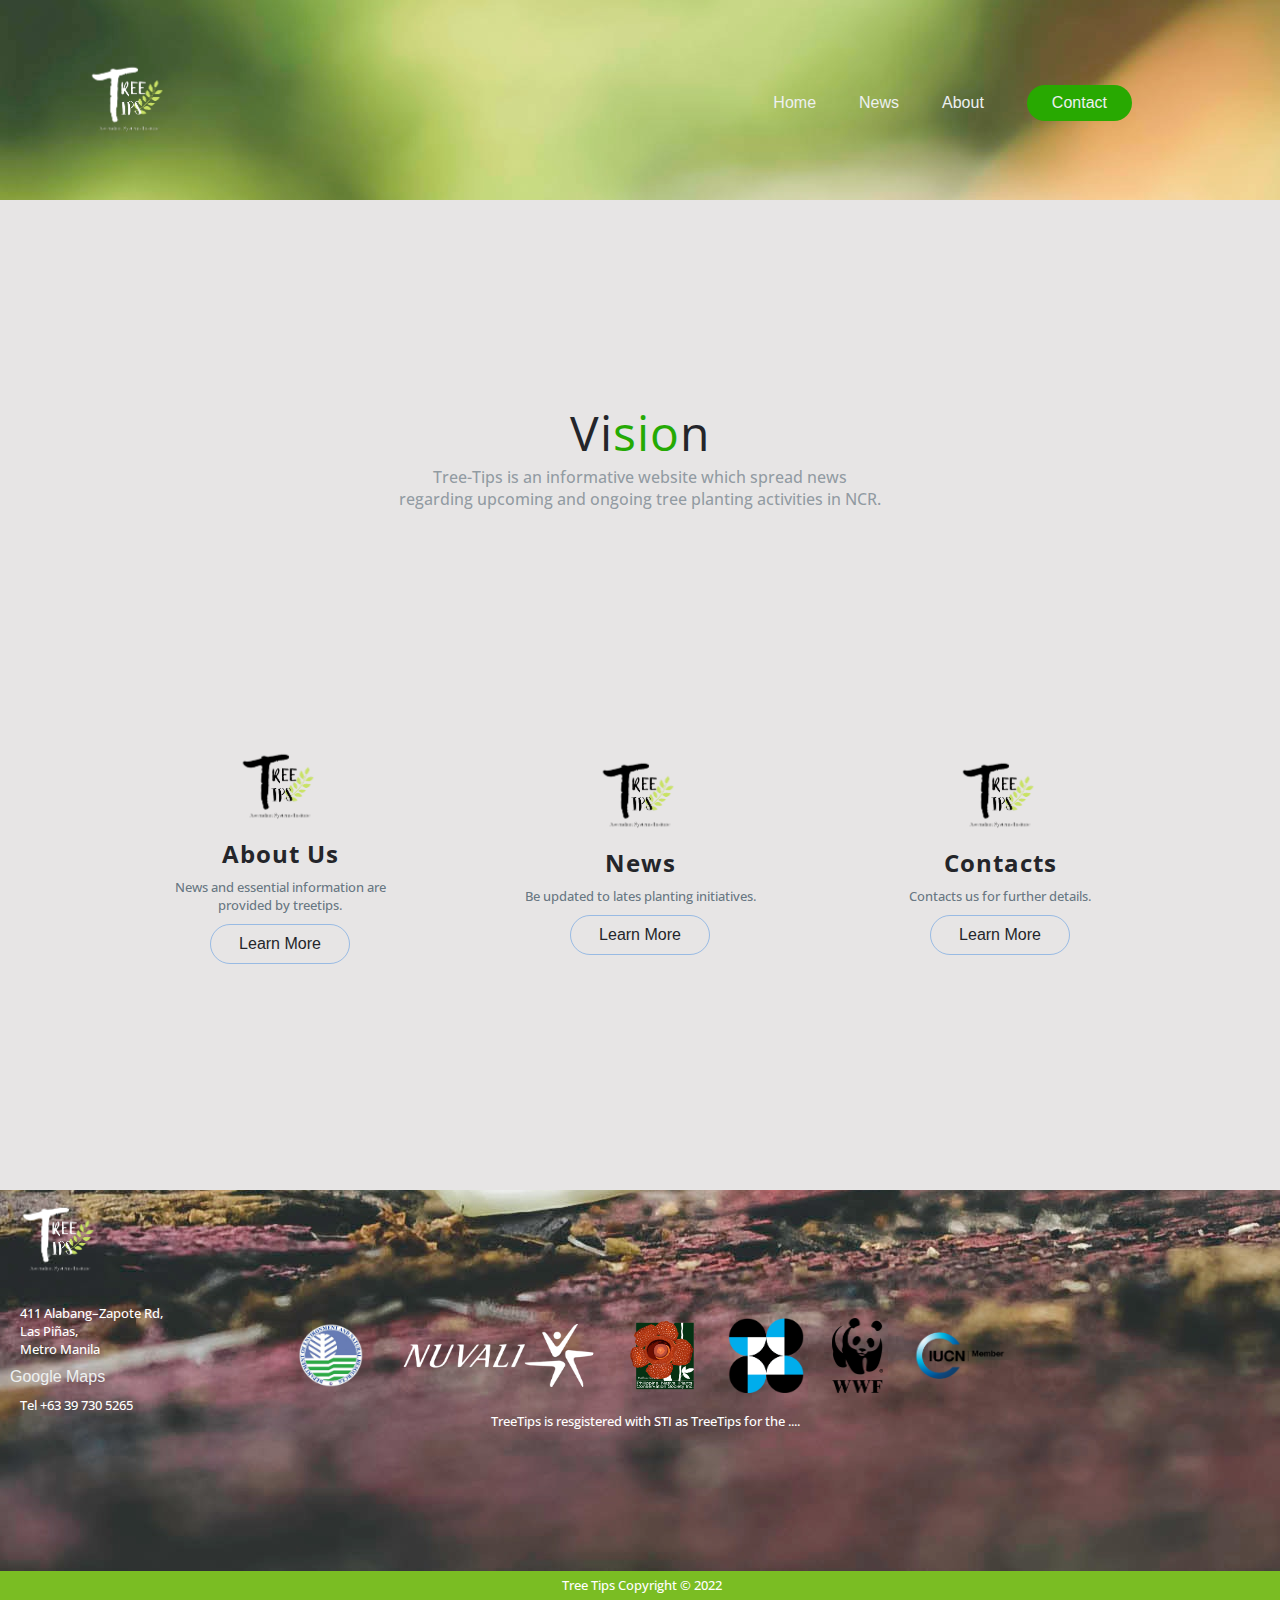
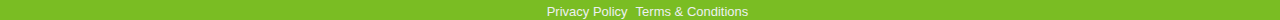
<file: COMPROG 2 iLS(ver 1.4)/index.html>
<!DOCTYPE html>
<html lang="en">
<head>
    <link rel="stylesheet" href="index.css">
    <meta charset="UTF-8">
    <meta http-equiv="X-UA-Compatible" content="IE=edge">
    <meta name="viewport" content="width=device-width, initial-scale=1.0">
    <title >treetips</title>
</head>
<body>
     <!--The header below serves as the navigation panel of the website, the code works when you click on each
    nav links-->
    <header>
        <img class="banner" src="img/tree_tips(trnsprnt-wht).png" alt="ASI">
        <nav>
            <ul class="nav_links">
                <li><a href="index.html">Home</a></li>
                <li><a href="news.html">News</a></li>
                <li><a href="about.html">About</a></li>
                <li><a href="contacts.html"><button>Contact</button></a></li>
            </ul> 
        </nav>
    </header>
    <!--The code below has multiple functionality, -->
    <article>
        <section class="services">
            <div class="s-header">
                <h1>Vi<font color="25aa04">sio</font>n</h1>
                <p>Tree-Tips is an informative website which spread news <br>
                    regarding upcoming and ongoing tree planting activities in NCR.</p>
            </div>

            <div class="s-box-container">
                <div class="s-box">
                    <div class="bar"></div>
                    <img src="img/tree_trips(transparent).png" alt="ASI">
                    <h1>About Us</h1>
                    <p>News and essential information are provided by treetips.</p>
                    <a href="about.html" class="s-btn">Learn More</a>
                </div>

                <div class="s-box">
                    <div class="bar"></div>
                    <img src="img/tree_trips(transparent).png" alt="ASI">
                    <h1>News</h1>
                    <p>Be updated to lates planting initiatives.</p>
                    <a href="news.html" class="s-btn">Learn More</a>
                </div>

                <div class="s-box">
                    <div class="bar"></div>
                    <img src="img/tree_trips(transparent).png" alt="ASI">
                    <h1>Contacts</h1>
                    <p>Contacts us for further details.</p>
                    <a href="contacts.html" class="s-btn">Learn More</a>
                </div>
            </div>

        </section>
    </article>
  
    <footer>
        <div class="contents">
            <img src="img/tree_tips(trnsprnt-wht).png" alt="ASI" height="100px" width="100px">
            <P>411 Alabang–Zapote Rd, <br>
                Las Piñas, <br>
                Metro Manila 
            </P>
            <a href="https://goo.gl/maps/QP7eUAKwJDHo1fxz7">Google Maps</a>
            <p>
                Tel  +63 39 730 5265
            </p>
            <div class="center">
                <ul>    
                    <li><a href="https://www.denr.gov.ph/" target="_blank"><img src="img/DENR.png" alt="denr" height="75px"></a></li>
                    <li><a href="https://www.nuvali.ph/explore/tree-planting/" target="_blank"><img src="img/Nuvali-Option-2-Reverse-Landscape.png" alt="nuvali" height="75px"></a></li>
                    <li><a href="https://www.pnpcsi.org/" target="_blank"><img src="img/PNPCSI-Logo-e1625372623872.png" alt="pnpcsi" height="75px"></a></li>
                    <li><a href="https://www.dost.gov.ph/" target="_blank"><img src="img/DOST_WITH_TEXT.png" alt="dost" height="75px"></a></li>
                    <li><a href="https://www.worldwildlife.org/" target="_blank"><img src="img/WWF-logo-E1BB2CA712-seeklogo.com.png" alt="worldwildlife" height="75px"></a></li>
                    <li><a href="https://www.iucn.org/" target="_blank"><img src="img/iucn-member-logo-01.png" alt="iucn" height="75px" ></a></li>
                </ul>
                <p>TreeTips is resgistered with STI as TreeTips for the ....</p>
            </div>
        </div>

        <div class="extra">
            <section>
                <p>Tree Tips Copyright © 2022</p>
                <ul>
                    <li><a href="privacy_policy.html">Privacy Policy</a></li>
                    <li><a href="terms_&_conditions.html">Terms & Conditions</a></li>
                </ul>
            </section>
        </div>
    </footer>
    
    
</body>
</html>

<!--margin gives space to text and more while padding gives space to every item in a web-->
</file>
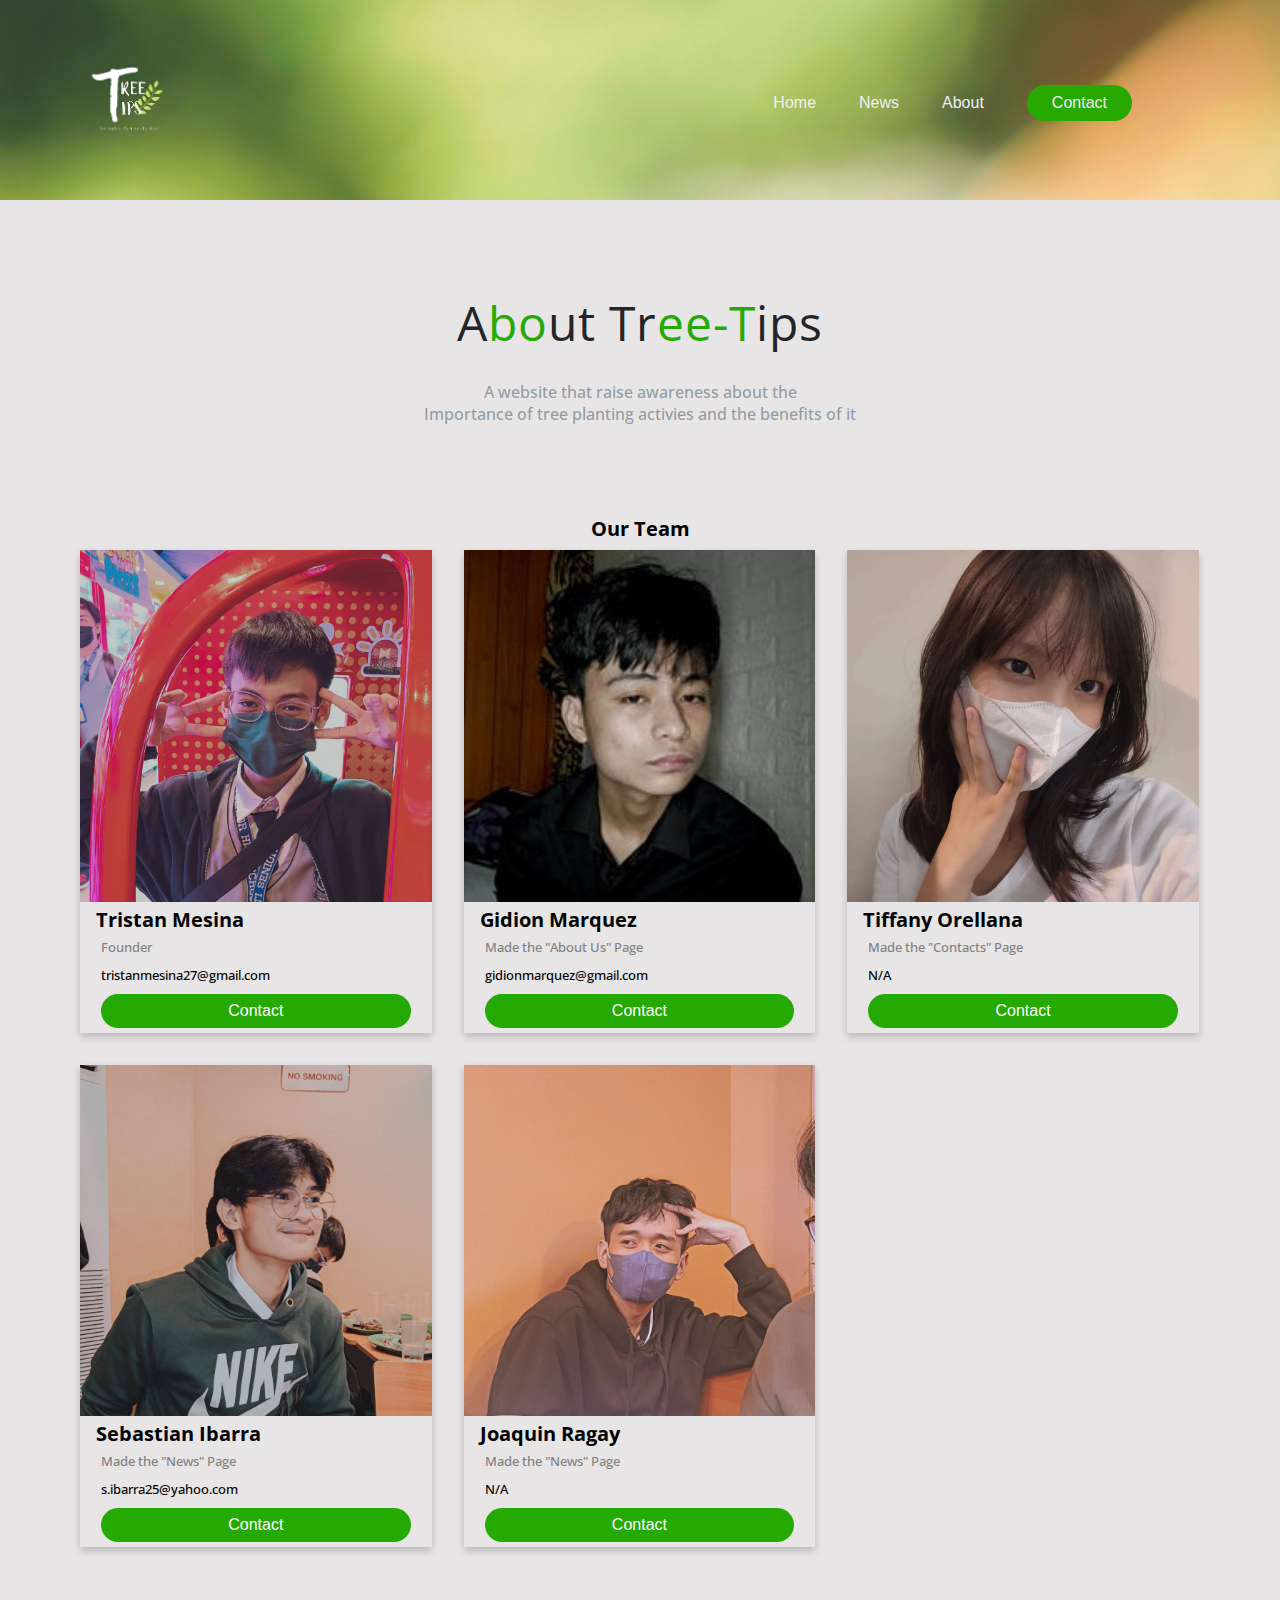
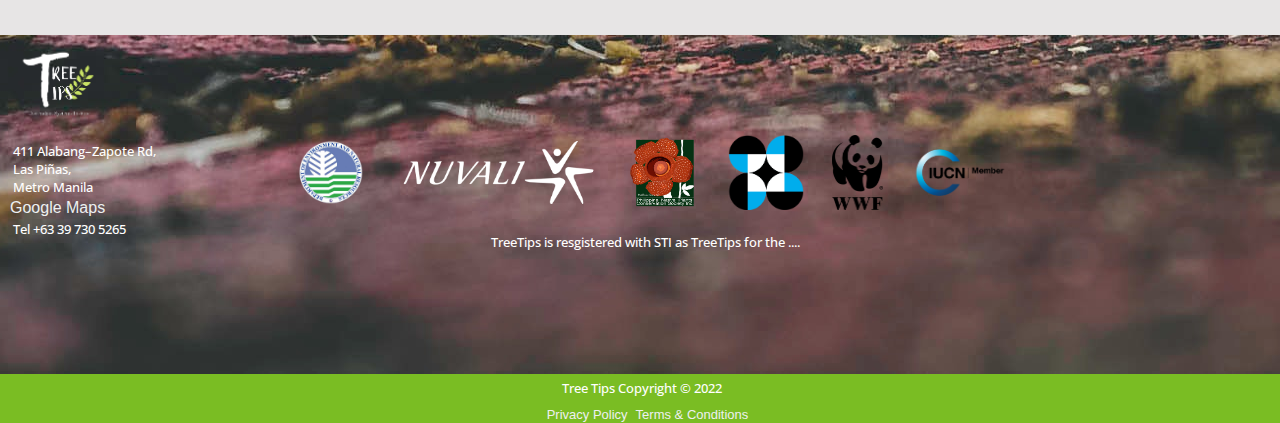
<file: COMPROG 2 iLS(ver 1.4)/about.html>
<!DOCTYPE html>
<html lang="en">
<head>
    <link rel="stylesheet" href="index.css">
    <link rel="stylesheet" href="about.css">
    <meta charset="UTF-8">
    <meta http-equiv="X-UA-Compatible" content="IE=edge">
    <meta name="viewport" content="width=device-width, initial-scale=1.0">
    <title >treetips.com/about/</title>
</head>
<body>
     <!--The header below serves as the navigation panel of the website, the code works when you click on each
    nav links-->
    <header>
        <img class="banner" src="img/tree_tips(trnsprnt-wht).png" alt="ASI">
        <nav>
            <ul class="nav_links">
                <li><a href="index.html">Home</a></li>
                <li><a href="news.html">News</a></li>
                <li><a href="about.html">About</a></li>
                <li><a href="contacts.html"><button>Contact</button></a></li>
            </ul> 
        </nav>
    </header>
    
    <div class="about-section">
        <h1>A<font color="25aa04">bo</font>ut Tr<font color="25aa04">ee-T</font>ips</h1>
        <p>A website that raise awareness about the</br> Importance of tree planting activies and the benefits of it</p>
    </div>

    
    <div class="row">
        <h2 style="text-align:center">Our Team</h2>
        <div class="column">

            <div class="card">

                <img src="img/about/tristan.jpg" alt="Tristan" style="width:100%">
                <div class="container">
                    <h2>Tristan Mesina</h2>
                    <p class="title">Founder</p>
                    <p>tristanmesina27@gmail.com</p>
                    <p><button class="button">Contact</button></p>

                </div>
            </div>
        </div>

        <div class="column">
            <div class="card">
                <img src="img/about/gid.jpg" alt="Gid" style="width:100%">
                <div class="container">
                    <h2>Gidion Marquez</h2>
                    <p class="title">Made the "About Us" Page</p>
                    <p>gidionmarquez@gmail.com</p>
                    <p><button class="button">Contact</button></p>
                </div>
            </div>
        </div>

        <div class="column">
            <div class="card">
                <img src="img/about/fany.jpg" alt="Tiffany" style="width:100%">
                <div class="container">
                    <h2>Tiffany Orellana</h2>
                    <p class="title">Made the "Contacts" Page</p>
                    <p>N/A</p>
                    <p><button class="button">Contact</button></p>
                </div>
            </div>
        </div>

        <div class="column">
            <div class="card">
                <img src="img/about/seb.jpg" alt="Sebastian" style="width:100%">
                <div class="container">
                    <h2>Sebastian Ibarra</h2>
                    <p class="title">Made the "News" Page</p>
                    <p>s.ibarra25@yahoo.com</p>
                    <p><button class="button">Contact</button></p>
                </div>
            </div>
        </div>

        <div class="column">
            <div class="card">
                <img src="img/about/joaquin.jpg" alt="Joaquin" style="width:100%">
                <div class="container">
                    <h2>Joaquin Ragay</h2>
                    <p class="title">Made the "News" Page</p>
                    <p>N/A</p>
                    <p><button class="button">Contact</button></p>
                </div>
            </div>
        </div>

    </div>
    
    <footer>
        <div class="contents">
            <img src="img/tree_tips(trnsprnt-wht).png" alt="ASI" height="100px" width="100px">
            <P>411 Alabang–Zapote Rd, <br>
                Las Piñas, <br>
                Metro Manila 
            </P>
            <a href="https://goo.gl/maps/QP7eUAKwJDHo1fxz7">Google Maps</a>
            <p>
                Tel  +63 39 730 5265
            </p>
            <div class="center">
                <ul>    
                    <li><a href="https://www.denr.gov.ph/" target="_blank"><img src="img/DENR.png" alt="denr" height="75px"></a></li>
                    <li><a href="https://www.nuvali.ph/explore/tree-planting/" target="_blank"><img src="img/Nuvali-Option-2-Reverse-Landscape.png" alt="nuvali" height="75px"></a></li>
                    <li><a href="https://www.pnpcsi.org/" target="_blank"><img src="img/PNPCSI-Logo-e1625372623872.png" alt="pnpcsi" height="75px"></a></li>
                    <li><a href="https://www.dost.gov.ph/" target="_blank"><img src="img/DOST_WITH_TEXT.png" alt="dost" height="75px"></a></li>
                    <li><a href="https://www.worldwildlife.org/" target="_blank"><img src="img/WWF-logo-E1BB2CA712-seeklogo.com.png" alt="worldwildlife" height="75px"></a></li>
                    <li><a href="https://www.iucn.org/" target="_blank"><img src="img/iucn-member-logo-01.png" alt="iucn" height="75px" ></a></li>
                </ul>
                <p>TreeTips is resgistered with STI as TreeTips for the ....</p>
            </div>
        </div>

        <div class="extra">
            <section>
                <p>Tree Tips Copyright © 2022</p>
                <ul>
                    <li><a href="privacy_policy.html">Privacy Policy</a></li>
                    <li><a href="terms_&_conditions.html">Terms & Conditions</a></li>
                </ul>
            </section>
        </div>
    </footer>
    
</body>
</html>
</file>
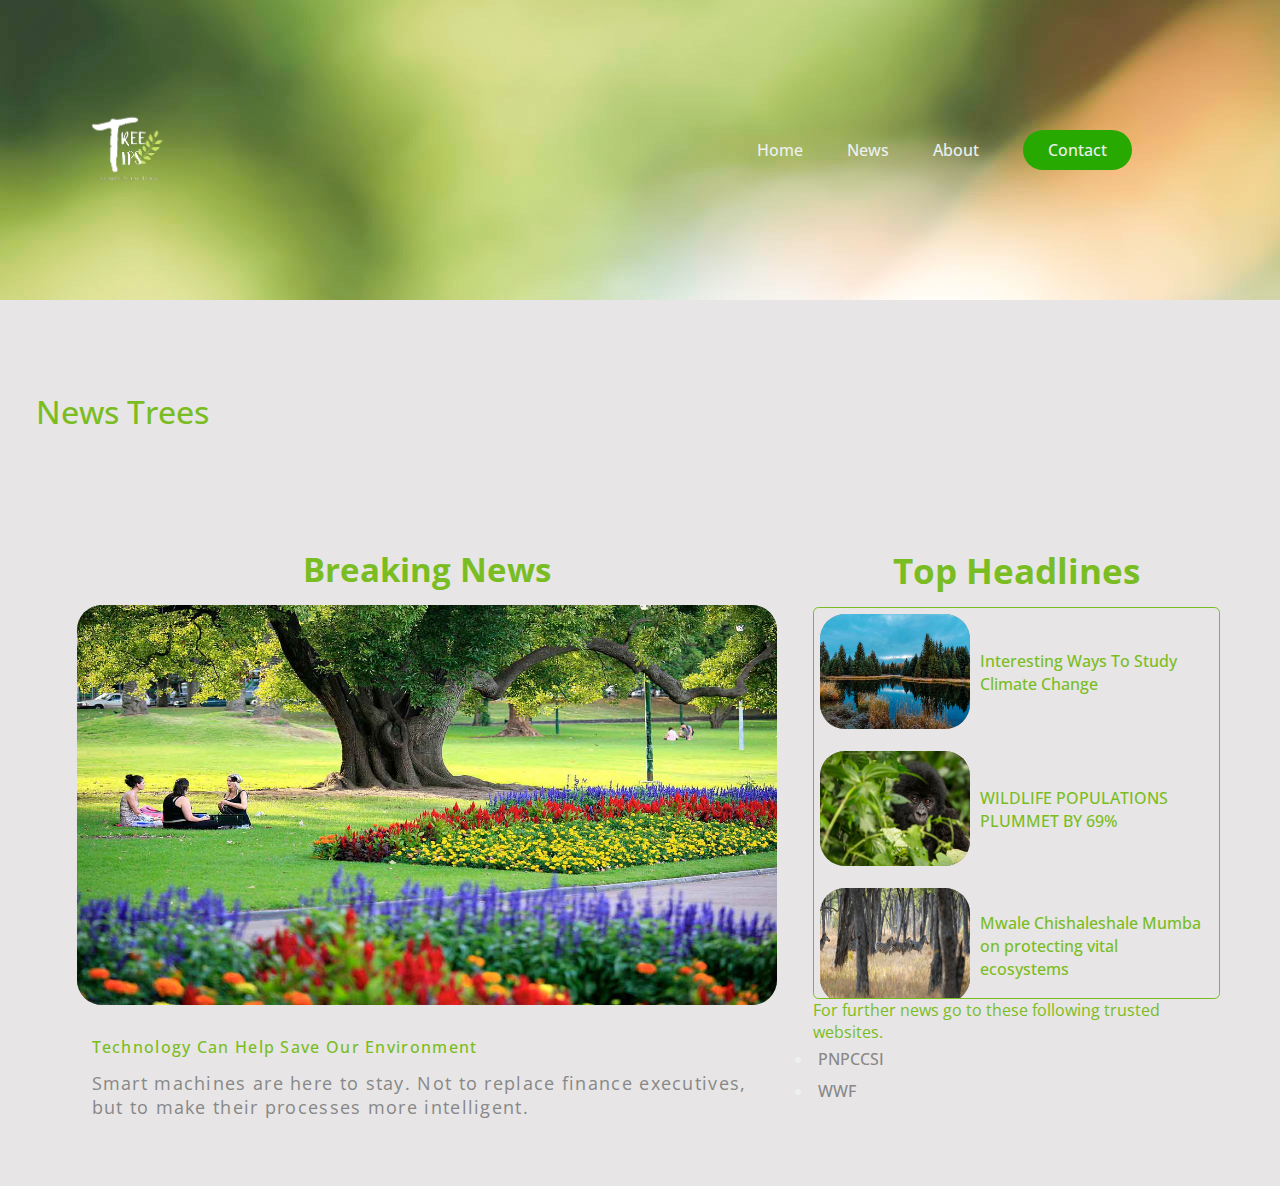
<file: COMPROG 2 iLS(ver 1.4)/news.html>
<!DOCTYPE html>
<html lang="en">
<head>
    <link rel="stylesheet" href="news.css">
    <meta charset="UTF-8">
    <meta http-equiv="X-UA-Compatible" content="IE=edge">
    <meta name="viewport" content="width=device-width, initial-scale=1.0">
    <title >treetips/news</title>
</head>
<body>
     <!--The header below serves as the navigation panel of the website, the code works when you click on each
    nav links-->
    <header>
        <img class="banner" src="img/tree_tips(trnsprnt-wht).png" alt="ASI">
        <nav>
            <ul class="nav_links">
                <li><a href="index.html">Home</a></li>
                <li><a href="news.html">News</a></li>
                <li><a href="about.html">About</a></li>
                <li><a href="contacts.html"><button>Contact</button></a></li>
            </ul> 
        </nav>
    </header>
    
    <!--This script tag serves to link news.js to news.html-->
    <script src="news.js"></script>
    
    
    <div class="newstrees"><h1>News Trees</h1></div>
    <div class="headlines">
        <div class="breaking">
            <div class="title">
                <h2>Breaking News</h2>
            </div>
            <div class="newsimage" id="breakingNewsimg"><img src="img/Save-Our-Environment.jpg" height="400" width="700" alt="#" ></div>
            <div class="treesnews" id="treesNewscontent">
                <div class="newstitle">
                    <h2><a href="https://www.pnpcsi.org/2018/07/03/technology-can-help-save-our-environment/" target="_blank">Technology Can Help Save Our Environment</a></h2>
                </div>
                <div class="description">
                    Smart machines are here to stay. Not to replace finance executives, but to make their processes more intelligent.
                </div>
            </div>
        </div>

        <div class="topheadlines">
            <div class="title">
                <h2>Top Headlines</h2>
            </div>
            <div class="topNews">
                <div class="news">
                    <div class="image"><img src="img/climate.jpg" height="115px" width="150px" alt="#"></div>
                    <div class="description">
                    <div class="title"><a href="https://www.pnpcsi.org/2018/07/03/interesting-ways-to-study-climate-change/" target="_blank">Interesting Ways To Study Climate Change</a></div>
                </div>
            </div>
                <div class="news">
                    <div class="image"><img src="img/living-planet-report-animals-LEAD.jpg" height="115px" width="150px" alt=""></div>
                    <div class="description">
                    <div class="title"><a href="https://livingplanet.panda.org/en-US/" target="_blank">WILDLIFE POPULATIONS PLUMMET BY 69%</a></div>
                </div>
            </div>
                <div class="news">
                    <div class="image"><img src="img/7afzyp1p6b_Zebras_WWwinter2022.jpg" alt="#" height="115px" width="150px"></div>
                    <div class="description">
                    <div class="title"><a href="https://www.worldwildlife.org/magazine/issues/winter-2022/articles/mwale-chishaleshale-mumba-on-protecting-vital-ecosystems" target="_blank">Mwale Chishaleshale Mumba on protecting vital ecosystems</a></div>
                </div>
            </div>
                <div class="news">
                    <div class="image"><img src="img/8phd0ie37w_Medium_WW1118523.jpg" alt="#" height="115px" width="150px"></div>
                    <div class="description">
                    <div class="title"><a href="https://www.worldwildlife.org/stories/3-ways-the-us-is-taking-action-to-protect-biodiversity" target="_blank">3 ways the US is taking action to protect biodiversity</a></div>
                </div>
            </div>
                <div class="news">
                    <div class="image"><img src="img/7hca7ydfhp_Medium_WW1127429.jpg" alt="#" height="115px" width="150px"></div>
                    <div class="description">
                    <div class="title"><a href="https://www.worldwildlife.org/stories/world-strikes-agreement-to-stop-biodiversity-loss" target="_blank">World strikes agreement to stop biodiversity loss</a></div>
                </div>
            </div>
        </div>

       <div class="additional">
        <p>For further news go to these following trusted websites.</p>
        <ul>
            <li><a href="https://www.pnpcsi.org/">PNPCCSI</a></li>
            <li><a href="https://www.worldwildlife.org/">WWF</a></li>
        </ul>
        
       </div>

</body>
</html>
</file>
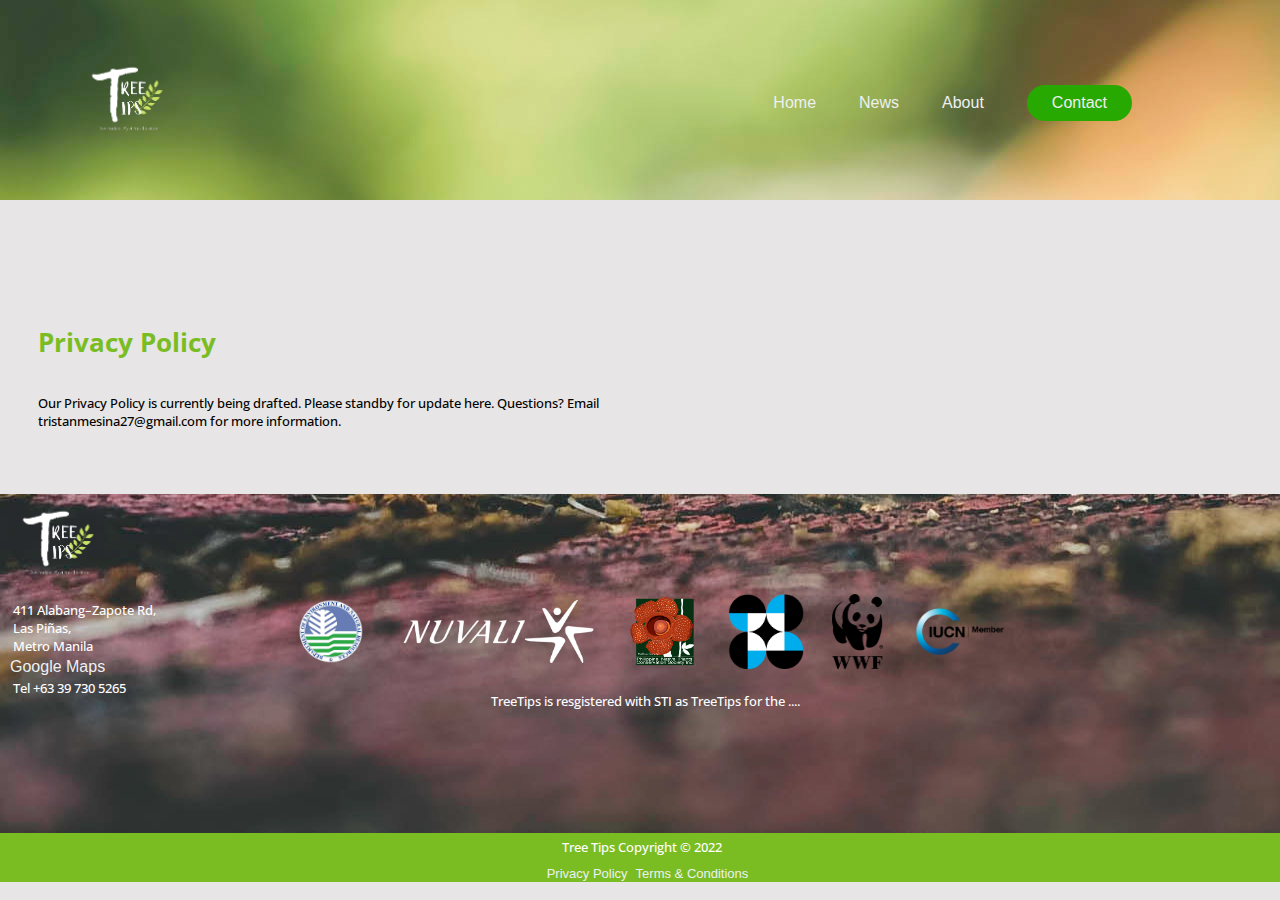
<file: COMPROG 2 iLS(ver 1.4)/privacy_policy.html>
<!DOCTYPE html>
<html lang="en">
<head>
    <link rel="stylesheet" href="index.css">
    <link rel="stylesheet" href="privacy_policy.css">
    <meta charset="UTF-8">
    <meta http-equiv="X-UA-Compatible" content="IE=edge">
    <meta name="viewport" content="width=device-width, initial-scale=1.0">
    <title>treetips.com/privacy policy/</title>
</head>
<body>
    <header>
        <img class="banner" src="img/tree_tips(trnsprnt-wht).png" alt="ASI">
        <nav>
            <ul class="nav_links">
                <li><a href="index.html">Home</a></li>
                <li><a href="news.html">News</a></li>
                <li><a href="about.html">About</a></li>
                <li><a href="contacts.html"><button>Contact</button></a></li>
            </ul> 
        </nav>
    </header>  
    
    <div class="text">
        <h1>Privacy Policy</h1>
        <p>Our Privacy Policy is currently being drafted. Please standby for update here. Questions? Email <br>
            tristanmesina27@gmail.com for more information.</p>
    </div>

    <footer>
        <div class="contents">
            <img src="img/tree_tips(trnsprnt-wht).png" alt="ASI" height="100px" width="100px">
            <P>411 Alabang–Zapote Rd, <br>
                Las Piñas, <br>
                Metro Manila 
            </P>
            <a href="https://goo.gl/maps/QP7eUAKwJDHo1fxz7">Google Maps</a>
            <p>
                Tel  +63 39 730 5265
            </p>
            <div class="center">
                <ul>    
                    <li><a href="https://www.denr.gov.ph/" target="_blank"><img src="img/DENR.png" alt="denr" height="75px"></a></li>
                    <li><a href="https://www.nuvali.ph/explore/tree-planting/" target="_blank"><img src="img/Nuvali-Option-2-Reverse-Landscape.png" alt="nuvali" height="75px"></a></li>
                    <li><a href="https://www.pnpcsi.org/" target="_blank"><img src="img/PNPCSI-Logo-e1625372623872.png" alt="pnpcsi" height="75px"></a></li>
                    <li><a href="https://www.dost.gov.ph/" target="_blank"><img src="img/DOST_WITH_TEXT.png" alt="dost" height="75px"></a></li>
                    <li><a href="https://www.worldwildlife.org/" target="_blank"><img src="img/WWF-logo-E1BB2CA712-seeklogo.com.png" alt="worldwildlife" height="75px"></a></li>
                    <li><a href="https://www.iucn.org/" target="_blank"><img src="img/iucn-member-logo-01.png" alt="iucn" height="75px" ></a></li>
                </ul>
                <p>TreeTips is resgistered with STI as TreeTips for the ....</p>
            </div>
        </div>

        <div class="extra">
            <section>
                <p>Tree Tips Copyright © 2022</p>
                <ul>
                    <li><a href="privacy_policy.html">Privacy Policy</a></li>
                    <li><a href="terms_&_conditions.html">Terms & Conditions</a></li>
                </ul>
            </section>
        </div>
    </footer>
</body>
</html>
</file>
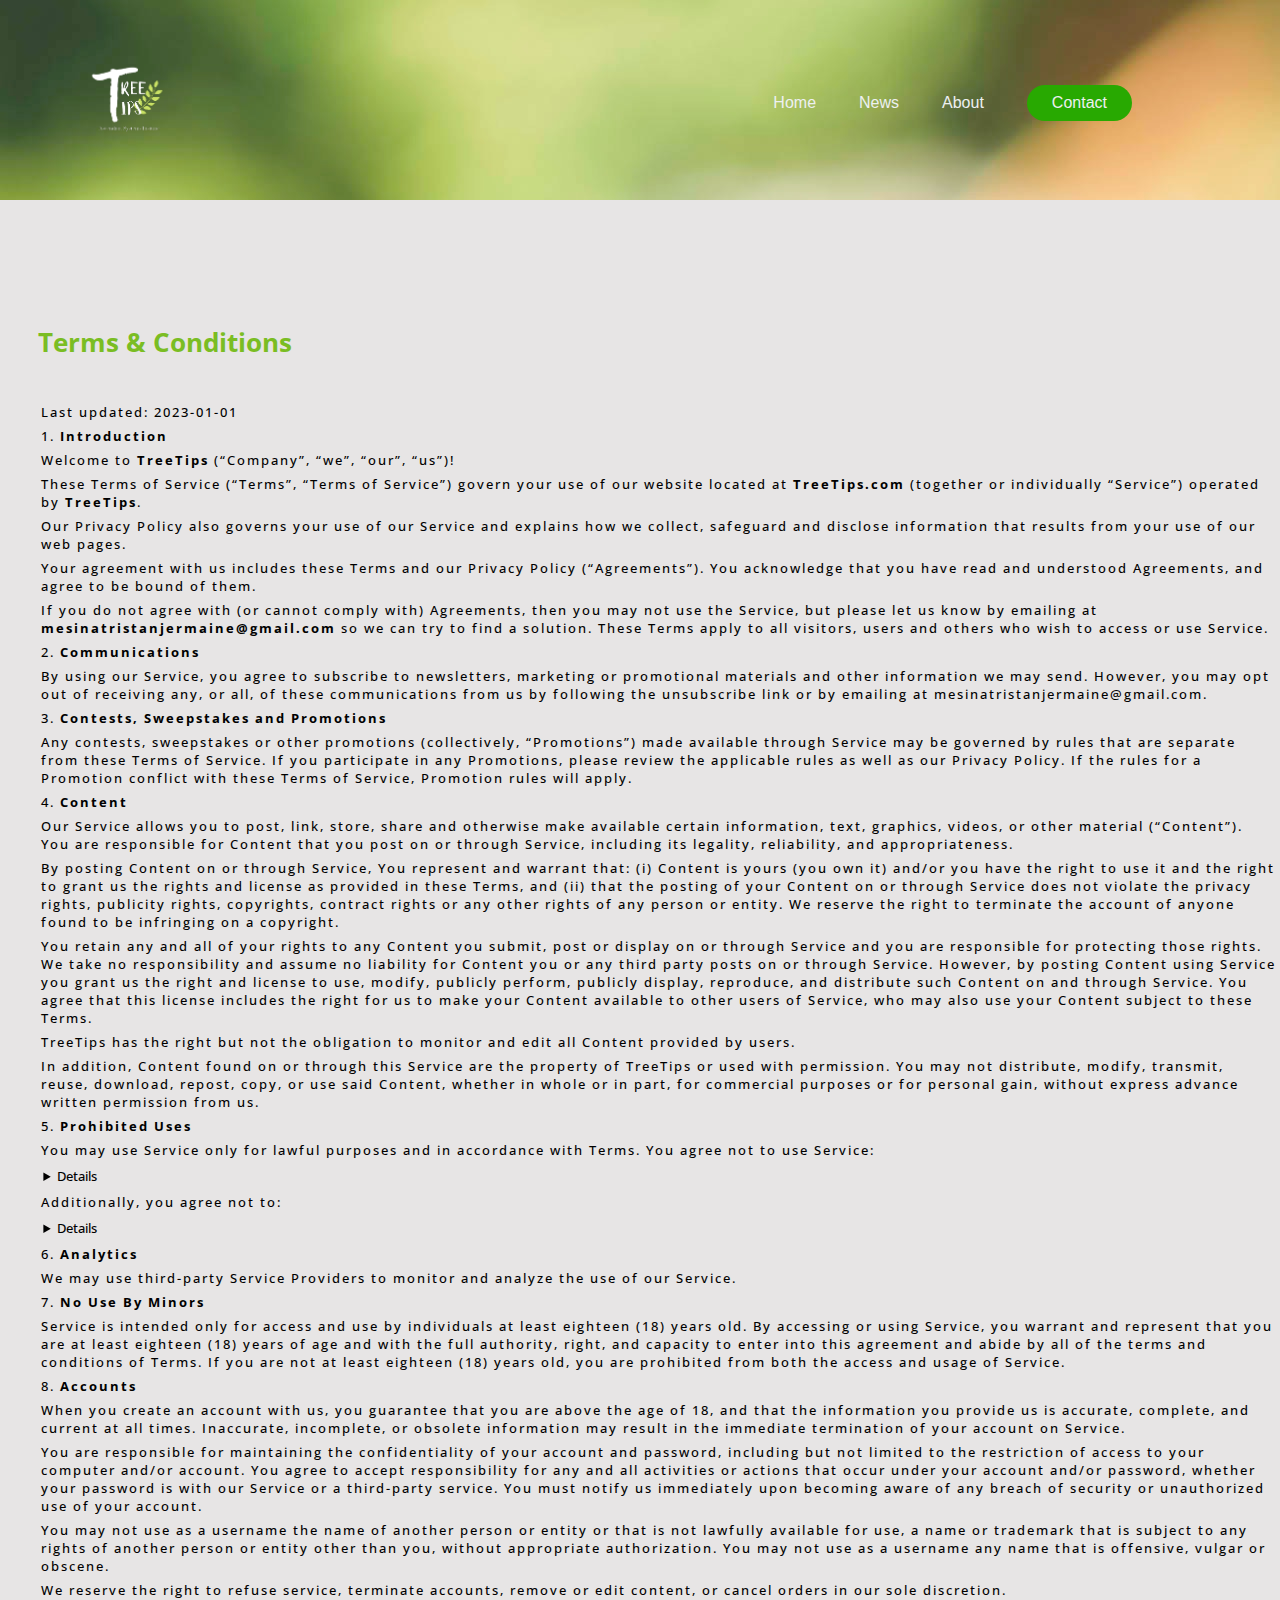
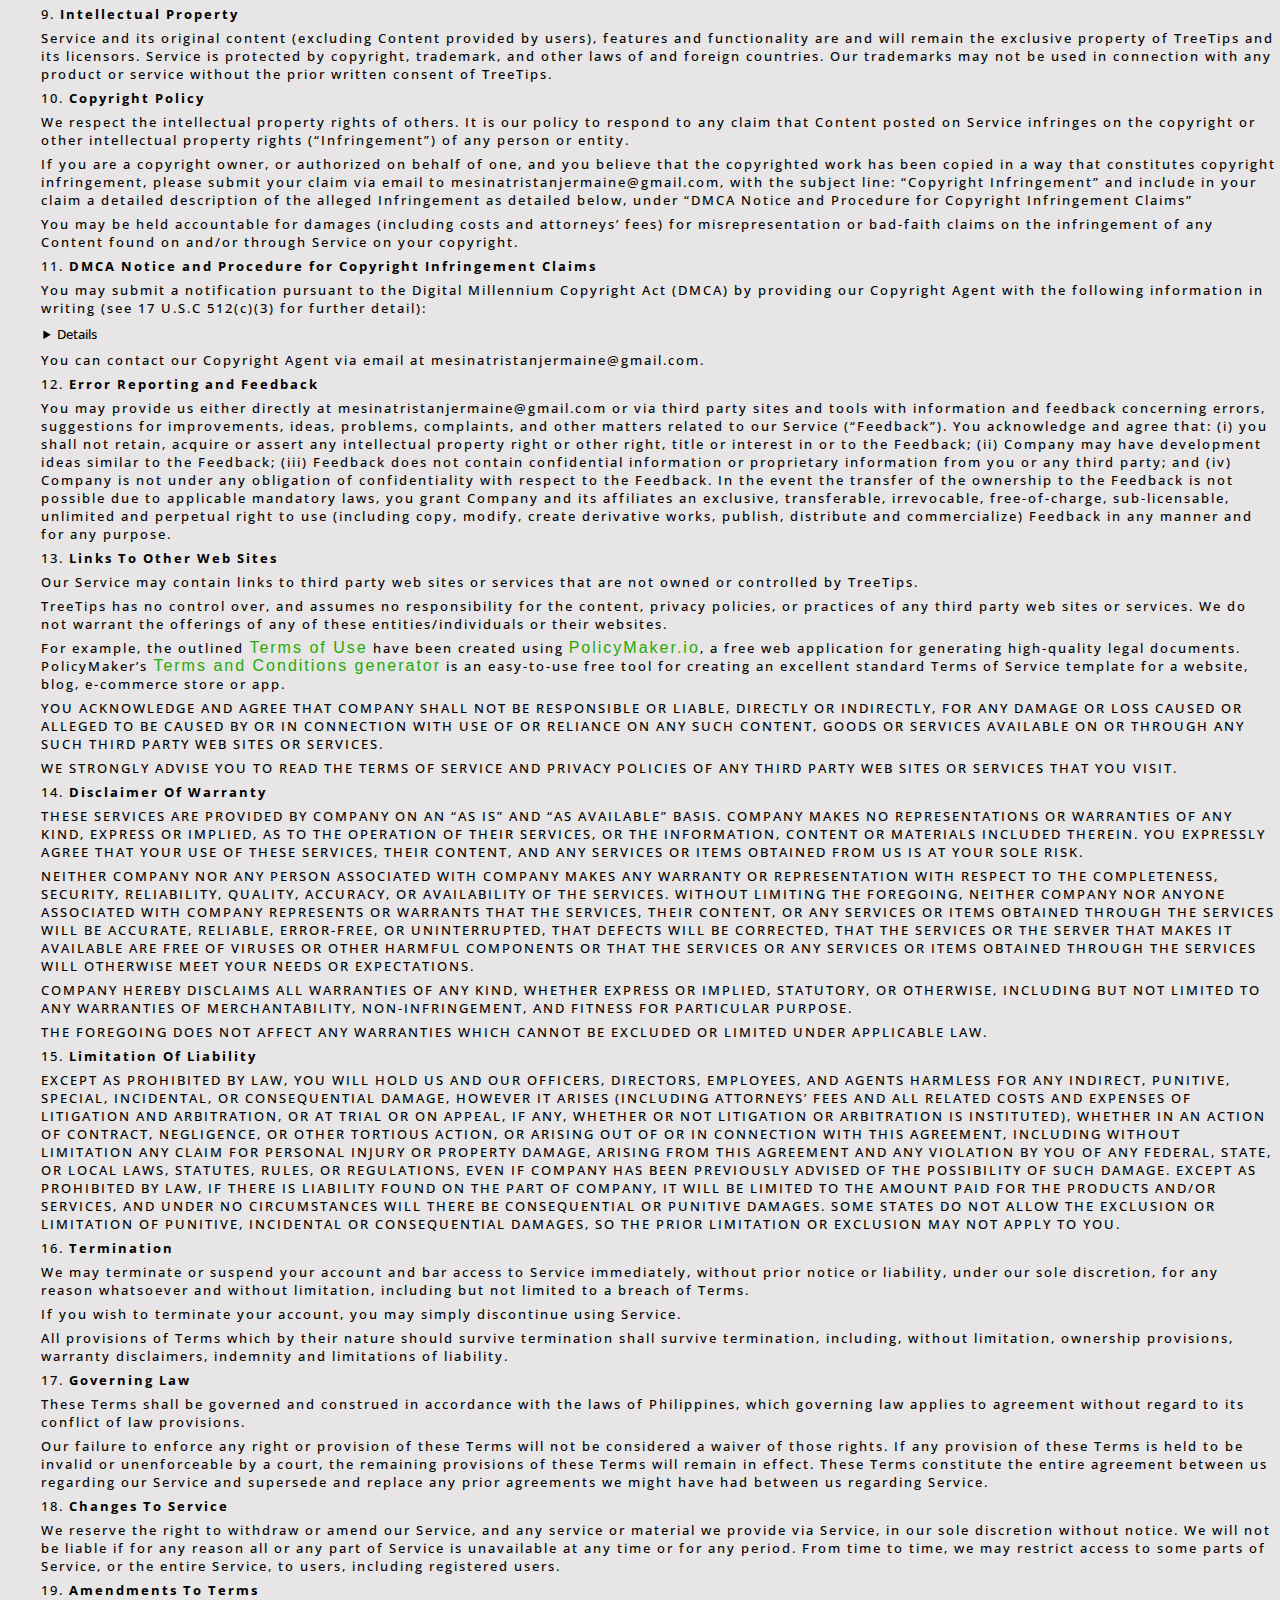
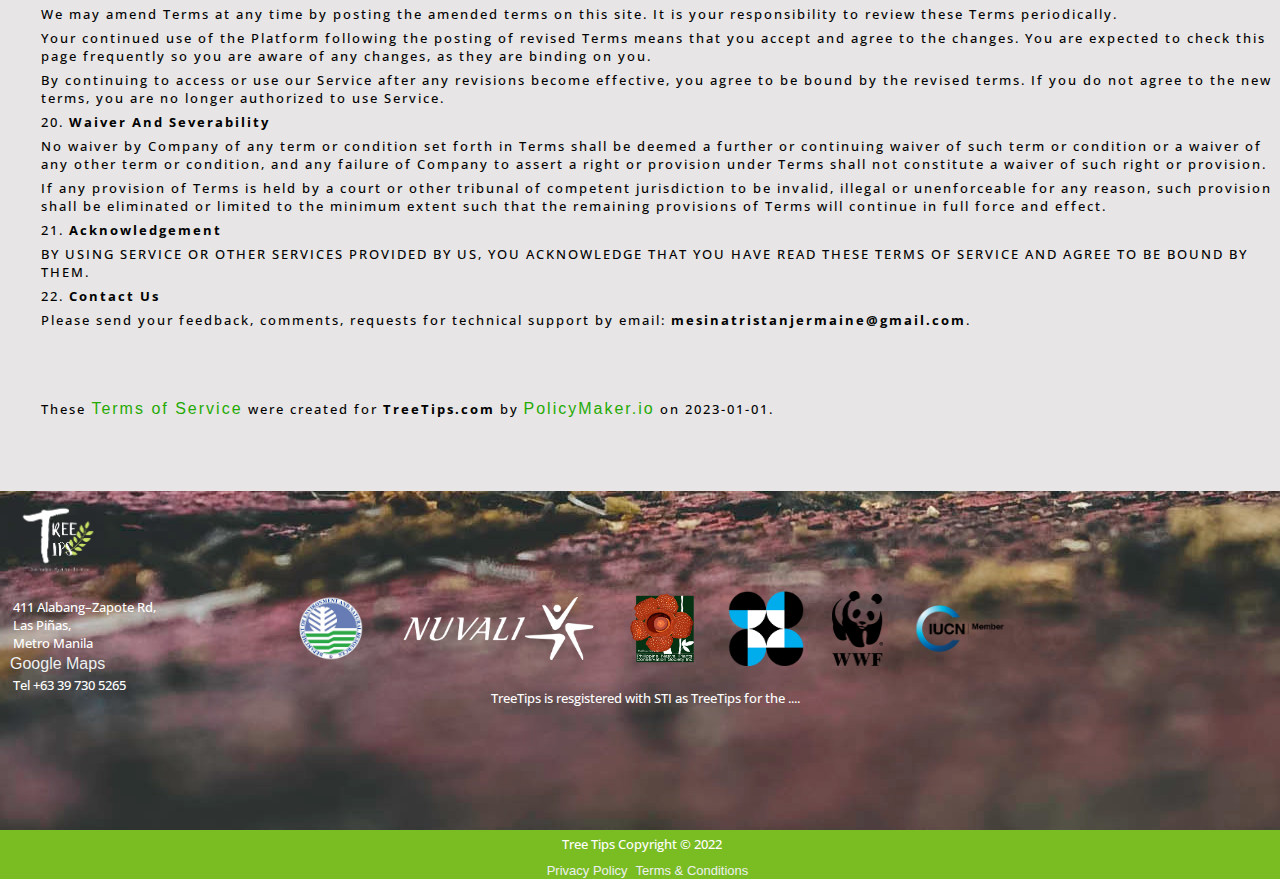
<file: COMPROG 2 iLS(ver 1.4)/terms_&_conditions.html>
<!DOCTYPE html>
<html lang="en">
<head>
    <link rel="stylesheet" href="index.css">
    <link rel="stylesheet" href="terms_&_conditions.css">
    <meta charset="UTF-8">
    <meta http-equiv="X-UA-Compatible" content="IE=edge">
    <meta name="viewport" content="width=device-width, initial-scale=1.0">
    <title>treetips.com/terms & conditions/</title>
</head>
<body>
    <header>
        <img class="banner" src="img/tree_tips(trnsprnt-wht).png" alt="ASI">
        <nav>
            <ul class="nav_links">
                <li><a href="index.html">Home</a></li>
                <li><a href="news.html">News</a></li>
                <li><a href="about.html">About</a></li>
                <li><a href="contacts.html"><button>Contact</button></a></li>
            </ul> 
        </nav>
    </header>  
    
    <div class="text">
        <h1>Terms & Conditions</h1>
        <p> 
            <p>Last updated: 2023-01-01</p>
            <p>1. <b>Introduction</b></p>
            <p>Welcome to <b>TreeTips</b> (“Company”, “we”, “our”, “us”)!</p>
            <p>These Terms of Service (“Terms”, “Terms of Service”) govern your use of our website located at <b>TreeTips.com</b> (together or individually “Service”) operated by <b>TreeTips</b>.</p>
            <p>Our Privacy Policy also governs your use of our Service and explains how we collect, safeguard and disclose information that results from your use of our web pages.</p>
            <p>Your agreement with us includes these Terms and our Privacy Policy (“Agreements”). You acknowledge that you have read and understood Agreements, and agree to be bound of them.</p>
            <p>If you do not agree with (or cannot comply with) Agreements, then you may not use the Service, but please let us know by emailing at <b>mesinatristanjermaine@gmail.com</b> so we can try to find a solution. These Terms apply to all visitors, users and others who wish to access or use Service.</p>
            <p>2. <b>Communications</b></p>
            <p>By using our Service, you agree to subscribe to newsletters, marketing or promotional materials and other information we may send. However, you may opt out of receiving any, or all, of these communications from us by following the unsubscribe link or by emailing at mesinatristanjermaine@gmail.com.</p>
            
            <p>3. <b>Contests, Sweepstakes and Promotions</b></p>
            <p>Any contests, sweepstakes or other promotions (collectively, “Promotions”) made available through Service may be governed by rules that are separate from these Terms of Service. If you participate in any Promotions, please review the applicable rules as well as our Privacy Policy. If the rules for a Promotion conflict with these Terms of Service, Promotion rules will apply.</p>
            
            
            <p>4. <b>Content</b></p><p>Our Service allows you to post, link, store, share and otherwise make available certain information, text, graphics, videos, or other material (“Content”). You are responsible for Content that you post on or through Service, including its legality, reliability, and appropriateness.</p><p>By posting Content on or through Service, You represent and warrant that: (i) Content is yours (you own it) and/or you have the right to use it and the right to grant us the rights and license as provided in these Terms, and (ii) that the posting of your Content on or through Service does not violate the privacy rights, publicity rights, copyrights, contract rights or any other rights of any person or entity. We reserve the right to terminate the account of anyone found to be infringing on a copyright.</p><p>You retain any and all of your rights to any Content you submit, post or display on or through Service and you are responsible for protecting those rights. We take no responsibility and assume no liability for Content you or any third party posts on or through Service. However, by posting Content using Service you grant us the right and license to use, modify, publicly perform, publicly display, reproduce, and distribute such Content on and through Service. You agree that this license includes the right for us to make your Content available to other users of Service, who may also use your Content subject to these Terms.</p><p>TreeTips has the right but not the obligation to monitor and edit all Content provided by users.</p><p>In addition, Content found on or through this Service are the property of TreeTips or used with permission. You may not distribute, modify, transmit, reuse, download, repost, copy, or use said Content, whether in whole or in part, for commercial purposes or for personal gain, without express advance written permission from us.</p>
            <p>5. <b>Prohibited Uses</b></p>
            <p>You may use Service only for lawful purposes and in accordance with Terms. You agree not to use Service:</p>
            <details>
                <p>0.1. In any way that violates any applicable national or international law or regulation.</p>
                <p>0.2. For the purpose of exploiting, harming, or attempting to exploit or harm minors in any way by exposing them to inappropriate content or otherwise.</p>
                <p>0.3. To transmit, or procure the sending of, any advertising or promotional material, including any “junk mail”, “chain letter,” “spam,” or any other similar solicitation.</p>
                <p>0.4. To impersonate or attempt to impersonate Company, a Company employee, another user, or any other person or entity.</p>
                <p>0.5. In any way that infringes upon the rights of others, or in any way is illegal, threatening, fraudulent, or harmful, or in connection with any unlawful, illegal, fraudulent, or harmful purpose or activity.</p>
                <p>0.6. To engage in any other conduct that restricts or inhibits anyone’s use or enjoyment of Service, or which, as determined by us, may harm or offend Company or users of Service or expose them to liability.</p>  
            </details>
            <p>Additionally, you agree not to:</p>
            <details>
                <p>0.1. Use Service in any manner that could disable, overburden, damage, or impair Service or interfere with any other party’s use of Service, including their ability to engage in real time activities through Service.</p>
                <p>0.2. Use any robot, spider, or other automatic device, process, or means to access Service for any purpose, including monitoring or copying any of the material on Service.</p>
                <p>0.3. Use any manual process to monitor or copy any of the material on Service or for any other unauthorized purpose without our prior written consent.</p>
                <p>0.4. Use any device, software, or routine that interferes with the proper working of Service.</p>
                <p>0.5. Introduce any viruses, trojan horses, worms, logic bombs, or other material which is malicious or technologically harmful.</p>
                <p>0.6. Attempt to gain unauthorized access to, interfere with, damage, or disrupt any parts of Service, the server on which Service is stored, or any server, computer, or database connected to Service.</p>
                <p>0.7. Attack Service via a denial-of-service attack or a distributed denial-of-service attack.</p>
                <p>0.8. Take any action that may damage or falsify Company rating.</p>
                <p>0.9. Otherwise attempt to interfere with the proper working of Service.</p>
            </details>
            <p>6. <b>Analytics</b></p>
            <p>We may use third-party Service Providers to monitor and analyze the use of our Service.</p>
            <p>7. <b>No Use By Minors</b></p>
            <p>Service is intended only for access and use by individuals at least eighteen (18) years old. By accessing or using Service, you warrant and represent that you are at least eighteen (18) years of age and with the full authority, right, and capacity to enter into this agreement and abide by all of the terms and conditions of Terms. If you are not at least eighteen (18) years old, you are prohibited from both the access and usage of Service.</p>
            <p>8. <b>Accounts</b></p><p>When you create an account with us, you guarantee that you are above the age of 18, and that the information you provide us is accurate, complete, and current at all times. Inaccurate, incomplete, or obsolete information may result in the immediate termination of your account on Service.</p><p>You are responsible for maintaining the confidentiality of your account and password, including but not limited to the restriction of access to your computer and/or account. You agree to accept responsibility for any and all activities or actions that occur under your account and/or password, whether your password is with our Service or a third-party service. You must notify us immediately upon becoming aware of any breach of security or unauthorized use of your account.</p><p>You may not use as a username the name of another person or entity or that is not lawfully available for use, a name or trademark that is subject to any rights of another person or entity other than you, without appropriate authorization. You may not use as a username any name that is offensive, vulgar or obscene.</p><p>We reserve the right to refuse service, terminate accounts, remove or edit content, or cancel orders in our sole discretion.</p>
            <p>9. <b>Intellectual Property</b></p>
            <p>Service and its original content (excluding Content provided by users), features and functionality are and will remain the exclusive property of TreeTips and its licensors. Service is protected by copyright, trademark, and other laws of  and foreign countries. Our trademarks may not be used in connection with any product or service without the prior written consent of TreeTips.</p>
            <p>10. <b>Copyright Policy</b></p>
            <p>We respect the intellectual property rights of others. It is our policy to respond to any claim that Content posted on Service infringes on the copyright or other intellectual property rights (“Infringement”) of any person or entity.</p>
            <p>If you are a copyright owner, or authorized on behalf of one, and you believe that the copyrighted work has been copied in a way that constitutes copyright infringement, please submit your claim via email to mesinatristanjermaine@gmail.com, with the subject line: “Copyright Infringement” and include in your claim a detailed description of the alleged Infringement as detailed below, under “DMCA Notice and Procedure for Copyright Infringement Claims”</p>
            <p>You may be held accountable for damages (including costs and attorneys’ fees) for misrepresentation or bad-faith claims on the infringement of any Content found on and/or through Service on your copyright.</p>
            <p>11. <b>DMCA Notice and Procedure for Copyright Infringement Claims</b></p>
            <p>You may submit a notification pursuant to the Digital Millennium Copyright Act (DMCA) by providing our Copyright Agent with the following information in writing (see 17 U.S.C 512(c)(3) for further detail):</p>
            <details>
                <p>0.1. an electronic or physical signature of the person authorized to act on behalf of the owner of the copyright’s interest;</p>
                <p>0.2. a description of the copyrighted work that you claim has been infringed, including the URL (i.e., web page address) of the location where the copyrighted work exists or a copy of the copyrighted work;</p>
                <p>0.3. identification of the URL or other specific location on Service where the material that you claim is infringing is located;</p>
                <p>0.4. your address, telephone number, and email address;</p>
                <p>0.5. a statement by you that you have a good faith belief that the disputed use is not authorized by the copyright owner, its agent, or the law;</p>
                <p>0.6. a statement by you, made under penalty of perjury, that the above information in your notice is accurate and that you are the copyright owner or authorized to act on the copyright owner’s behalf.</p>
            </details>
            <p>You can contact our Copyright Agent via email at mesinatristanjermaine@gmail.com.</p>
            <p>12. <b>Error Reporting and Feedback</b></p>
            <p>You may provide us either directly at mesinatristanjermaine@gmail.com or via third party sites and tools with information and feedback concerning errors, suggestions for improvements, ideas, problems, complaints, and other matters related to our Service (“Feedback”). You acknowledge and agree that: (i) you shall not retain, acquire or assert any intellectual property right or other right, title or interest in or to the Feedback; (ii) Company may have development ideas similar to the Feedback; (iii) Feedback does not contain confidential information or proprietary information from you or any third party; and (iv) Company is not under any obligation of confidentiality with respect to the Feedback. In the event the transfer of the ownership to the Feedback is not possible due to applicable mandatory laws, you grant Company and its affiliates an exclusive, transferable, irrevocable, free-of-charge, sub-licensable, unlimited and perpetual right to use (including copy, modify, create derivative works, publish, distribute and commercialize) Feedback in any manner and for any purpose.</p>
            <p>13. <b>Links To Other Web Sites</b></p>
            <p>Our Service may contain links to third party web sites or services that are not owned or controlled by TreeTips.</p>
            <p>TreeTips has no control over, and assumes no responsibility for the content, privacy policies, or practices of any third party web sites or services. We do not warrant the offerings of any of these entities/individuals or their websites.</p>
            <p>For example, the outlined <a href="https://policymaker.io/terms-and-conditions/">Terms of Use</a> have been created using <a href="https://policymaker.io/">PolicyMaker.io</a>, a free web application for generating high-quality legal documents. PolicyMaker’s <a href="https://policymaker.io/terms-and-conditions/">Terms and Conditions generator</a> is an easy-to-use free tool for creating an excellent standard Terms of Service template for a website, blog, e-commerce store or app.</p>
            <p>YOU ACKNOWLEDGE AND AGREE THAT COMPANY SHALL NOT BE RESPONSIBLE OR LIABLE, DIRECTLY OR INDIRECTLY, FOR ANY DAMAGE OR LOSS CAUSED OR ALLEGED TO BE CAUSED BY OR IN CONNECTION WITH USE OF OR RELIANCE ON ANY SUCH CONTENT, GOODS OR SERVICES AVAILABLE ON OR THROUGH ANY SUCH THIRD PARTY WEB SITES OR SERVICES.</p>
            <p>WE STRONGLY ADVISE YOU TO READ THE TERMS OF SERVICE AND PRIVACY POLICIES OF ANY THIRD PARTY WEB SITES OR SERVICES THAT YOU VISIT.</p>
            <p>14. <b>Disclaimer Of Warranty</b></p>
            <p>THESE SERVICES ARE PROVIDED BY COMPANY ON AN “AS IS” AND “AS AVAILABLE” BASIS. COMPANY MAKES NO REPRESENTATIONS OR WARRANTIES OF ANY KIND, EXPRESS OR IMPLIED, AS TO THE OPERATION OF THEIR SERVICES, OR THE INFORMATION, CONTENT OR MATERIALS INCLUDED THEREIN. YOU EXPRESSLY AGREE THAT YOUR USE OF THESE SERVICES, THEIR CONTENT, AND ANY SERVICES OR ITEMS OBTAINED FROM US IS AT YOUR SOLE RISK.</p>
            <p>NEITHER COMPANY NOR ANY PERSON ASSOCIATED WITH COMPANY MAKES ANY WARRANTY OR REPRESENTATION WITH RESPECT TO THE COMPLETENESS, SECURITY, RELIABILITY, QUALITY, ACCURACY, OR AVAILABILITY OF THE SERVICES. WITHOUT LIMITING THE FOREGOING, NEITHER COMPANY NOR ANYONE ASSOCIATED WITH COMPANY REPRESENTS OR WARRANTS THAT THE SERVICES, THEIR CONTENT, OR ANY SERVICES OR ITEMS OBTAINED THROUGH THE SERVICES WILL BE ACCURATE, RELIABLE, ERROR-FREE, OR UNINTERRUPTED, THAT DEFECTS WILL BE CORRECTED, THAT THE SERVICES OR THE SERVER THAT MAKES IT AVAILABLE ARE FREE OF VIRUSES OR OTHER HARMFUL COMPONENTS OR THAT THE SERVICES OR ANY SERVICES OR ITEMS OBTAINED THROUGH THE SERVICES WILL OTHERWISE MEET YOUR NEEDS OR EXPECTATIONS.</p>
            <p>COMPANY HEREBY DISCLAIMS ALL WARRANTIES OF ANY KIND, WHETHER EXPRESS OR IMPLIED, STATUTORY, OR OTHERWISE, INCLUDING BUT NOT LIMITED TO ANY WARRANTIES OF MERCHANTABILITY, NON-INFRINGEMENT, AND FITNESS FOR PARTICULAR PURPOSE.</p>
            <p>THE FOREGOING DOES NOT AFFECT ANY WARRANTIES WHICH CANNOT BE EXCLUDED OR LIMITED UNDER APPLICABLE LAW.</p>
            <p>15. <b>Limitation Of Liability</b></p>
            <p>EXCEPT AS PROHIBITED BY LAW, YOU WILL HOLD US AND OUR OFFICERS, DIRECTORS, EMPLOYEES, AND AGENTS HARMLESS FOR ANY INDIRECT, PUNITIVE, SPECIAL, INCIDENTAL, OR CONSEQUENTIAL DAMAGE, HOWEVER IT ARISES (INCLUDING ATTORNEYS’ FEES AND ALL RELATED COSTS AND EXPENSES OF LITIGATION AND ARBITRATION, OR AT TRIAL OR ON APPEAL, IF ANY, WHETHER OR NOT LITIGATION OR ARBITRATION IS INSTITUTED), WHETHER IN AN ACTION OF CONTRACT, NEGLIGENCE, OR OTHER TORTIOUS ACTION, OR ARISING OUT OF OR IN CONNECTION WITH THIS AGREEMENT, INCLUDING WITHOUT LIMITATION ANY CLAIM FOR PERSONAL INJURY OR PROPERTY DAMAGE, ARISING FROM THIS AGREEMENT AND ANY VIOLATION BY YOU OF ANY FEDERAL, STATE, OR LOCAL LAWS, STATUTES, RULES, OR REGULATIONS, EVEN IF COMPANY HAS BEEN PREVIOUSLY ADVISED OF THE POSSIBILITY OF SUCH DAMAGE. EXCEPT AS PROHIBITED BY LAW, IF THERE IS LIABILITY FOUND ON THE PART OF COMPANY, IT WILL BE LIMITED TO THE AMOUNT PAID FOR THE PRODUCTS AND/OR SERVICES, AND UNDER NO CIRCUMSTANCES WILL THERE BE CONSEQUENTIAL OR PUNITIVE DAMAGES. SOME STATES DO NOT ALLOW THE EXCLUSION OR LIMITATION OF PUNITIVE, INCIDENTAL OR CONSEQUENTIAL DAMAGES, SO THE PRIOR LIMITATION OR EXCLUSION MAY NOT APPLY TO YOU.</p>
            <p>16. <b>Termination</b></p>
            <p>We may terminate or suspend your account and bar access to Service immediately, without prior notice or liability, under our sole discretion, for any reason whatsoever and without limitation, including but not limited to a breach of Terms.</p>
            <p>If you wish to terminate your account, you may simply discontinue using Service.</p>
            <p>All provisions of Terms which by their nature should survive termination shall survive termination, including, without limitation, ownership provisions, warranty disclaimers, indemnity and limitations of liability.</p>
            <p>17. <b>Governing Law</b></p>
            <p>These Terms shall be governed and construed in accordance with the laws of Philippines, which governing law applies to agreement without regard to its conflict of law provisions.</p>
            <p>Our failure to enforce any right or provision of these Terms will not be considered a waiver of those rights. If any provision of these Terms is held to be invalid or unenforceable by a court, the remaining provisions of these Terms will remain in effect. These Terms constitute the entire agreement between us regarding our Service and supersede and replace any prior agreements we might have had between us regarding Service.</p>
            <p>18. <b>Changes To Service</b></p>
            <p>We reserve the right to withdraw or amend our Service, and any service or material we provide via Service, in our sole discretion without notice. We will not be liable if for any reason all or any part of Service is unavailable at any time or for any period. From time to time, we may restrict access to some parts of Service, or the entire Service, to users, including registered users.</p>
            <p>19. <b>Amendments To Terms</b></p>
            <p>We may amend Terms at any time by posting the amended terms on this site. It is your responsibility to review these Terms periodically.</p>
            <p>Your continued use of the Platform following the posting of revised Terms means that you accept and agree to the changes. You are expected to check this page frequently so you are aware of any changes, as they are binding on you.</p>
            <p>By continuing to access or use our Service after any revisions become effective, you agree to be bound by the revised terms. If you do not agree to the new terms, you are no longer authorized to use Service.</p>
            <p>20. <b>Waiver And Severability</b></p>
            <p>No waiver by Company of any term or condition set forth in Terms shall be deemed a further or continuing waiver of such term or condition or a waiver of any other term or condition, and any failure of Company to assert a right or provision under Terms shall not constitute a waiver of such right or provision.</p>
            <p>If any provision of Terms is held by a court or other tribunal of competent jurisdiction to be invalid, illegal or unenforceable for any reason, such provision shall be eliminated or limited to the minimum extent such that the remaining provisions of Terms will continue in full force and effect.</p>
            <p>21. <b>Acknowledgement</b></p>
            <p>BY USING SERVICE OR OTHER SERVICES PROVIDED BY US, YOU ACKNOWLEDGE THAT YOU HAVE READ THESE TERMS OF SERVICE AND AGREE TO BE BOUND BY THEM.</p>
            <p>22. <b>Contact Us</b></p>
            <p>Please send your feedback, comments, requests for technical support by email: <b>mesinatristanjermaine@gmail.com</b>.</p>
            <p style="margin-top: 5em; font-size: 1em;">These <a href="https://policymaker.io/terms-and-conditions/">Terms of Service</a> were created for <b>TreeTips.com</b> by <a href="https://policymaker.io">PolicyMaker.io</a> on 2023-01-01.</p>
        </p>
    </div>

    <footer>
        <div class="contents">
            <img src="img/tree_tips(trnsprnt-wht).png" alt="ASI" height="100px" width="100px">
            <P>411 Alabang–Zapote Rd, <br>
                Las Piñas, <br>
                Metro Manila 
            </P>
            <a href="https://goo.gl/maps/QP7eUAKwJDHo1fxz7">Google Maps</a>
            <p>
                Tel  +63 39 730 5265
            </p>
            <div class="center">
                <ul>    
                    <li><a href="https://www.denr.gov.ph/" target="_blank"><img src="img/DENR.png" alt="denr" height="75px"></a></li>
                    <li><a href="https://www.nuvali.ph/explore/tree-planting/" target="_blank"><img src="img/Nuvali-Option-2-Reverse-Landscape.png" alt="nuvali" height="75px"></a></li>
                    <li><a href="https://www.pnpcsi.org/" target="_blank"><img src="img/PNPCSI-Logo-e1625372623872.png" alt="pnpcsi" height="75px"></a></li>
                    <li><a href="https://www.dost.gov.ph/" target="_blank"><img src="img/DOST_WITH_TEXT.png" alt="dost" height="75px"></a></li>
                    <li><a href="https://www.worldwildlife.org/" target="_blank"><img src="img/WWF-logo-E1BB2CA712-seeklogo.com.png" alt="worldwildlife" height="75px"></a></li>
                    <li><a href="https://www.iucn.org/" target="_blank"><img src="img/iucn-member-logo-01.png" alt="iucn" height="75px" ></a></li>
                </ul>
                <p>TreeTips is resgistered with STI as TreeTips for the ....</p>
            </div>
        </div>

        <div class="extra">
            <section>
                <p>Tree Tips Copyright © 2022</p>
                <ul>
                    <li><a href="privacy_policy.html">Privacy Policy</a></li>
                    <li><a href="terms_&_conditions.html">Terms & Conditions</a></li>
                </ul>
            </section>
        </div>
    </footer>
</body>
</html>
</file>
<file: COMPROG 2 iLS(ver 1.4)/index.css>
@import url('https://fonts.googleapis.com/css2?family=Open+Sans:wght@300&display=swap');

*{
    box-sizing: border-box;
    margin: 0;
    padding: 0;
}

body{
    background-color: rgb(231, 229, 229);
    margin: 0px;
    padding: 0px;
    font-family: 'Open Sans', sans-serif;
    font-weight: 500;
    font-size: 13px;
}

li, a, button{
    font-family: 'Montserrat', sans-serif;
    font-weight: 500;
    font-size: 16px;
    color: #edf0f1;
    text-decoration: none;
}

header{
    display: flex;
    justify-content: space-between;
    align-items: center;
    padding: 50px 10%;
    margin-bottom: 90px;
    background-image: url(img/pexels-gelgas-airlangga-401213.jpg);
    background-repeat: no-repeat;
}

.banner{
    cursor: pointer;
    height: 100px;
    width: 100px;
    transform: translateX(-49%);
}

.nav_links{
    list-style: none;
}

.nav_links li{
    display: inline-block;
    padding: 0px 20px;
}

.nav_links li a{
    transition:all 0.3s ease 0s;
}

.nav_links li a:hover{
    color: #25aa04;
}

button{
    padding: 9px 25px;
    background-color: rgb(40, 169, 1);
    border: none;
    border-radius: 50px;
    cursor: pointer;
    transition:all 0.3s ease 0s;
}

button:hover{
    background-color: rgb(35, 151, 0.8);
}

.services{
    width: 100%;
    height: 100vh;
    display: flex;
    justify-content: space-evenly;
    align-items: center;
    flex-direction: column;
}

.s-header{
    text-align: center;
}

.s-header h1{
    color: #24252A;
    font-size: 3rem;
    font-weight: 400;
    letter-spacing: 1px;
    margin: 0px;
}

.s-header p{
    color: rgba(87, 105, 117, 0.6);
    font-size: 1rem;
    margin: 1px;
    text-align: center;
}

.s-box-container{
    width: 100%;
    display: flex;
    justify-content: center;
    align-items: center;
}


.s-box img{
    height: 100px;
}

.s-box{
    display: flex;
    flex-direction: column;
    justify-content: center;
    align-items: center;
    border-radius: 10px;
    width: 300px;
    height: 400px;
    padding: 20px 25px;
    box-sizing: border-box;
    margin: 30px;
    position: relative;
}

.s-box h1{
    color: #24252A;
    letter-spacing: 1px;
    font-size: 1.5rem;
    margin-bottom: 8px;
}

.s-box p{
    color: rgba(87, 105, 117, 0.9);
    text-align: center;
}

.s-btn{
    width: 140px;
    height: 40px;
    border-radius: 20px;
    border: 1px solid rgba(74,144,226,0.5);
    display: flex;
    justify-content: center;
    align-items: center;
    margin-top: 10px;
    color: #24252A;
}

.s-box:hover{
    box-shadow: 2px 2px 30px rgba(0,0,0,0.08);
    transition: all 0,3s ease 0s;
}

.s-btn:hover{
    background-color: #25aa04;
    border: 1px solid #25aa04;
    color: #ffffff;
    transition: all 0.3s ease 0s;
}

.bar{
    width: 100px;
    height: 6px;
    position: absolute;
    left: 50%;
    top: 0px;
    transform: translateX(-50%);
    background-color: #25aa04;
    border-radius: 0px 0px 10px 10px;
    display: none;
    animation: bar 0.5s;
}

.s-box:hover .bar{
    display: block;
}

footer{
    text-align: left;
    font-size: small;  
}

.contents{
    padding-left: 10px;
    background-image: url(img/pexels-gelgas-airlangga-401213.jpg);
    background-position: bottom;
    color: white;
}

.contents p{
    padding: 10px;
}

.center {
    text-align: center;
}
.center ul li{
    transform: translateY(-150%);
    margin: 10px;
    justify-content: space-between;
    display: inline-block;
    align-items: center;
    position: relative;
}
.center p{
    transform: translateY(-345%);

}

.extra{
    background-color: #7abd23;
    text-align: center;
}
.extra section, ul, li{
    justify-content: space-between;
    display: inline-block;
    padding-top: 5px;
    padding-left: 5px;
}

.extra section ul li a{
    display: block;
    text-align: center;
    font-size: small;
    transition: all 0.3s ease 0s;
}

.extra section ul li a:hover{
    color: yellow;
}

.extra section p{
    text-align: center;
    font-size: small;
    color: white;
}

@keyframes bar {
    0%{
        width: 0px;
    }
    100%{
        width: 100px;
    }
}

@media only screen and (max-width: 414px){
    .banner{
        cursor: pointer;
        height: 150px;
        width: 150px;
        transform: translateX(-20%);
    }

    .nav_links{
        display: flex;
        transform: translateX(-10%);
    }

    header{
        display: flex;
        justify-content: space-between;
        align-items: center;
        padding: 50px 10%;
        margin-bottom: 90px;
        background-image: url(img/pexels-gelgas-airlangga-401213.jpg);
        background-repeat: no-repeat;
    }

    .s-box-container{
        width: 100%;
        display: inline-block;
        justify-content: center;
        align-items: center;
    }

    .s-box{
        display: flex;
        justify-content: center;
        align-items: center;
        border-radius: 10px;
        width: 300px;
        height: 400px;
        padding: 20px 25px;
        box-sizing: border-box;
        margin: 30px;
        position: relative;
       
    }
}
</file>
<file: COMPROG 2 iLS(ver 1.4)/about.css>
﻿@import url('https://fonts.googleapis.com/css2?family=Open+Sans:wght@300&display=swap');

body {
    background-color: rgb(231, 229, 229);
    margin: 0px;
    padding: 0px;
    font-family: 'Open Sans', sans-serif;
    font-weight: 500;
    font-size: 13px;
}

html {
    box-sizing: border-box;
}

*, *:before, *:after {
    box-sizing: inherit;
}

.column {
    float: left;
    width: 33.3%;
    margin-bottom: 16px;
    padding: 0 8px;
}

.card {
    box-shadow: 0 4px 8px 0 rgba(0, 0, 0, 0.2);
    margin: 8px;
}

/* Ito yung sa ano header sa taas basta yung about sa website*/

.about-section h1{
    color: #24252A;
    font-size: 3rem;
    font-weight: 400;
    letter-spacing: 1px;
    margin: 0px;
    text-align: center;
}

.about-section p{
    color: rgba(87, 105, 117, 0.6);
    font-size: 1rem;
    margin: 1px;
    text-align: center;
    padding: 25px;
}

.row{
    padding: 5%;
}

.container {
    padding: 0 16px;
}

.container::after, .row::after {
    content: "";
    clear: both;
    display: table;
 }

.container h2{
    transition: all 0.3s ease 0s;
}

.container h2:hover{
    color: #25aa04;
}

.container p{
    padding: 5px 5px;
}

 .container button{
    transition: all 0.3s ease 0s;
 }

 .container button:hover{
    color: yellow;
 }

.title {
    color: grey;
}

.button {
    border: none;
    outline: 0;
    display: inline-block;
    padding: 8px;
    color: white;
    background-color: #25aa04;
    text-align: center;
    cursor: pointer;
    width: 100%;
}

.button:hover {
    background-color: #218009;
}

img{
    cursor: pointer;
}

/*below is the footer of our web it has the copyright infringement logo, our address and contact number and more*/

footer{
    text-align: left;
    font-size: small;  
}

.contents {
    padding-left: 10px;
    background-image: url(img/pexels-gelgas-airlangga-401213.jpg);
    background-position: bottom;
    color: white;
}

.contents p{
    padding: 3px;
}

.center {
    text-align: center;
}
.center ul li{
    transform: translateY(-150%);
    margin: 10px;
    justify-content: space-between;
    display: inline-block;
    align-items: center;
    position: relative;
}
.center p{
    transform: translateY(-500%);

}

.extra{
    background-color: #7abd23;
    text-align: center;
}
.extra section, ul, li{
    justify-content: space-between;
    display: inline-block;
    padding-top: 5px;
    padding-left: 5px;
}

.extra section ul li a{
    display: block;
    text-align: center;
    font-size: small;
    transition: all 0.3s ease 0s;
}

.extra section ul li a:hover{
    color: yellow;
}

.extra section p{
    text-align: center;
    font-size: small;
    color: white;
}

/* media screen is used to match the user's device screen*/

@media screen and (max-width: 400px) {
.column {
    width: 100%;
    display: block;
    }

    
}
</file>
<file: COMPROG 2 iLS(ver 1.4)/news.css>
@import url('https://fonts.googleapis.com/css2?family=Open+Sans:wght@300&display=swap');

*{
    box-sizing: border-box;
    margin: 0;
    padding: 0;
    font-family: 'Open Sans', sans-serif;
}
body{
    background-color: rgba(231, 229, 229);
}
li, a, button{
    font-weight: 500;
    font-size: 16px;
    color: #edf0f1;
    text-decoration: none;
}
header{
    display: flex;
    justify-content: space-between;
    align-items: center;
    padding: 100px 10%;
    margin-bottom: 90px;
    background-image: url(img/pexels-gelgas-airlangga-401213.jpg);
    background-repeat: no-repeat;
}
.banner{
    cursor: pointer;
    height: 100px;
    width: 100px;
    transform: translateX(-49%);
}
.nav_links{
    list-style: none;
}
.nav_links li{
    display: inline-block;
    padding: 0px 20px;
}
.nav_links li a{
    transition:all 0.3s ease 0s;
}
.nav_links li a:hover{
    color: #25aa04;
}
button{
    padding: 9px 25px;
    background-color: rgb(40, 169, 1);
    border: none;
    border-radius: 50px;
    cursor: pointer;
    transition:all 0.3s ease 0s;
}
button:hover{
    background-color: rgb(35, 151, 0.8);
}

article, section, h1, hr{
    font-weight: 500;
    font-style: 16px;
    color: #7abd23;
    text-indent: 0.5px;
}

.headlines{
    width: 100%;
    display: grid;
    grid-template-columns: 1.5fr 1fr;
    padding: 90px 50px 45px;
}

.newstrees{
    padding-left: 35px;
}

.headlines .breaking {
    padding: 10px 26.5px;
    color: #7abd23;
}

.headlines .breaking .newsimage {
    width: 100%;
    height: 400px;
    background-color: #888;
}

.headlines .breaking > .title {
    padding: 13.5px;
    font-size: 22px;
    text-align: center;
}

.headlines .breaking .treesnews {
    padding: 20px 15px 12px;
}

.headlines .breaking .treesnews .newstitle h2 {
    letter-spacing: 1.3px;
    font-size: 26px;
    cursor: pointer;
    display: inline;
}

.headlines .breaking .treesnews .newstitle h2:hover {
    text-decoration: underline;
}

.headlines .breaking .treesnews .description {
    margin-top: 10px;
    font-size: 18px;
    letter-spacing: 1.3px;
    color: #888;
}

.headlines .topheadlines {
    width: 100%;
    height: 510px;
    padding: 10px;
    color: #7abd23;
}

.headlines .topheadlines > .title {
    padding: 13.5px;
    font-size: 23px;
    text-align: center;
}

.headlines .topheadlines .topNews {
    padding: 6px;
    height: 80%;
    border: solid #7abd23 1.2px;
    border-radius: 5.6px;
    overflow-y: scroll;
}

.headlines .topheadlines .topNews .news {
    margin-bottom: 22px;
    align-items: center;
    display: grid;
    grid-template-columns: auto auto;
}

.headlines .topheadlines .topNews .news .image {
    height: 115px;
    width: 150px;
    background-color: #888;
}

.headlines .topheadlines .topNews .news .description {
    margin-inline: 10px;
    font-size: 17.2px;
}

.headlines .topheadlines .topNews .news .description .title {
    cursor: pointer;
}

.headlines .topheadlines .topNews .news .description :hover {
    text-decoration: underline;
}

::-webkit-scrollbar {
    width: 9px;
}

::-webkit-scrollbar-track {
    background: transparent; 
}

::-webkit-scrollbar-thumb {
    background: #888; 
}

/*Additional*/

.newstitle h2 a{
    color: #7abd23;
}

#breakingNewsimg{
    border-radius: 25px;
}

#breakingNewsimg img{
    border-radius: 25px;
}

.image{
    border-radius: 25px;
}

.news img{
    border-radius: 25px;
}
.news a{
    color: #7abd23;
}

.additional a{
    color: #888;
    display: flex;
    align-items: center;
    position: relative;
    justify-content: space-between;
    padding: 5px;
    transition: all 0.3s ease 0s;
}

.additional a:hover{
    color: #7abd23;
}
</file>
<file: COMPROG 2 iLS(ver 1.4)/privacy_policy.css>
@import url('https://fonts.googleapis.com/css2?family=Open+Sans:wght@300&display=swap');

*{
    box-sizing: border-box;
    margin: 0;
    padding: 0;
}

body{
    background-color: rgb(231, 229, 229);
    margin: 0px;
    padding: 0px;
    font-family: 'Open Sans', sans-serif;
    font-weight: 500;
    font-size: 13px;    
}

li, a, button{
    font-family: 'Montserrat', sans-serif;
    font-weight: 500;
    font-size: 16px;
    color: #edf0f1;
    text-decoration: none;
}

header{
    display: flex;
    justify-content: space-between;
    align-items: center;
    padding: 50px 10%;
    margin-bottom: 90px;
    background-image: url(img/pexels-gelgas-airlangga-401213.jpg);
    background-repeat: no-repeat;
}

.banner{
    cursor: pointer;
    height: 100px;
    width: 100px;
    transform: translateX(-49%);
}

.nav_links{
    list-style: none;
}

.nav_links li{
    display: inline-block;
    padding: 0px 20px;
}

.nav_links li a{
    transition:all 0.3s ease 0s;
}

.nav_links li a:hover{
    color: #25aa04;
}

button{
    padding: 9px 25px;
    background-color: rgb(40, 169, 1);
    border: none;
    border-radius: 50px;
    cursor: pointer;
    transition:all 0.3s ease 0s;
}

button:hover{
    background-color: rgb(35, 151, 0.8);
}
.text{
    padding-bottom: 5%;
    padding-left: 3%;
}

.text h1{
    color: #7abd23;
    line-height: 4;
}

footer{
    text-align: left;
    font-size: small;  
}

.contents {
    padding-left: 10px;
    background-image: url(img/pexels-gelgas-airlangga-401213.jpg);
    background-position: bottom;
    color: white;
}

.contents p{
    padding: 3px;
}

.center {
    text-align: center;
}
.center ul li{
    transform: translateY(-150%);
    margin: 10px;
    justify-content: space-between;
    display: inline-block;
    align-items: center;
    position: relative;
}
.center p{
    transform: translateY(-500%);
}

.extra{
    background-color: #7abd23;
    text-align: center;
}
.extra section, ul, li{
    justify-content: space-between;
    display: inline-block;
    padding-top: 5px;
    padding-left: 5px;
}

.extra section ul li a{
    display: block;
    text-align: center;
    font-size: small;
    transition: all 0.3s ease 0s;
}

.extra section ul li a:hover{
    color: yellow;
}

.extra section p{
    text-align: center;
    font-size: small;
    color: white;
}

@keyframes bar {
    0%{
        width: 0px;
    }
    100%{
        width: 100px;
    }
}

@media(max-width:1050px){
    .s-box-container{
        flex-wrap: wrap;
    }
    .services{
        height: auto;
    }
    .s-header{
        margin: 15px;
    }
    .s-box{
        flex-grow: 1;
    }
}
</file>
<file: COMPROG 2 iLS(ver 1.4)/terms_&_conditions.css>
@import url('https://fonts.googleapis.com/css2?family=Open+Sans:wght@300&display=swap');

*{
    box-sizing: border-box;
    margin: 0;
    padding: 0;
}

body{
    background-color: rgb(231, 229, 229);
    margin: 0px;
    padding: 0px;
    font-family: 'Open Sans', sans-serif;
    font-weight: 500;
    font-size: 13px;    
}

li, a, button{
    font-family: 'Montserrat', sans-serif;
    font-weight: 500;
    font-size: 16px;
    color: #edf0f1;
    text-decoration: none;
}

header{
    display: flex;
    justify-content: space-between;
    align-items: center;
    padding: 50px 10%;
    margin-bottom: 90px;
    background-image: url(img/pexels-gelgas-airlangga-401213.jpg);
    background-repeat: no-repeat;
}

.banner{
    cursor: pointer;
    height: 100px;
    width: 100px;
    transform: translateX(-49%);
}

.nav_links{
    list-style: none;
}

.nav_links li{
    display: inline-block;
    padding: 0px 20px;
}

.nav_links li a{
    transition:all 0.3s ease 0s;
}

.nav_links li a:hover{
    color: #25aa04;
}

button{
    padding: 9px 25px;
    background-color: rgb(40, 169, 1);
    border: none;
    border-radius: 50px;
    cursor: pointer;
    transition:all 0.3s ease 0s;
}

button:hover{
    background-color: rgb(35, 151, 0.8);
}
.text{
    padding-bottom: 5%;
    padding-left: 3%;
}

.text p{
    letter-spacing: 2px;
    padding: 3px;
}

.text h1{
    color: #7abd23;
    line-height: 4;
}

.text a{
    color: #25aa04;
}

.text details{
    padding: 5px;
}

.text details > p{
    background-color: #dddddd;
    box-shadow: 2px 2px 2px 0px grey;
    display: flex;
}

footer{
    text-align: left;
    font-size: small;  
}

.contents {
    padding-left: 10px;
    background-image: url(img/pexels-gelgas-airlangga-401213.jpg);
    background-position: bottom;
    color: white;
}

.contents p{
    padding: 3px;
}

.center {
    text-align: center;
}
.center ul li{
    transform: translateY(-150%);
    margin: 10px;
    justify-content: space-between;
    display: inline-block;
    align-items: center;
    position: relative;
}
.center p{
    transform: translateY(-500%);
}

.extra{
    background-color: #7abd23;
    text-align: center;
}
.extra section, ul, li{
    justify-content: space-between;
    display: inline-block;
    padding-top: 5px;
    padding-left: 5px;
}

.extra section ul li a{
    display: block;
    text-align: center;
    font-size: small;
    transition: all 0.3s ease 0s;
}

.extra section ul li a:hover{
    color: yellow;
}

.extra section p{
    text-align: center;
    font-size: small;
    color: white;
}

@keyframes bar {
    0%{
        width: 0px;
    }
    100%{
        width: 100px;
    }
}

@media(max-width:1050px){
    .s-box-container{
        flex-wrap: wrap;
    }
    .services{
        height: auto;
    }
    .s-header{
        margin: 15px;
    }
    .s-box{
        flex-grow: 1;
    }
}
</file>
